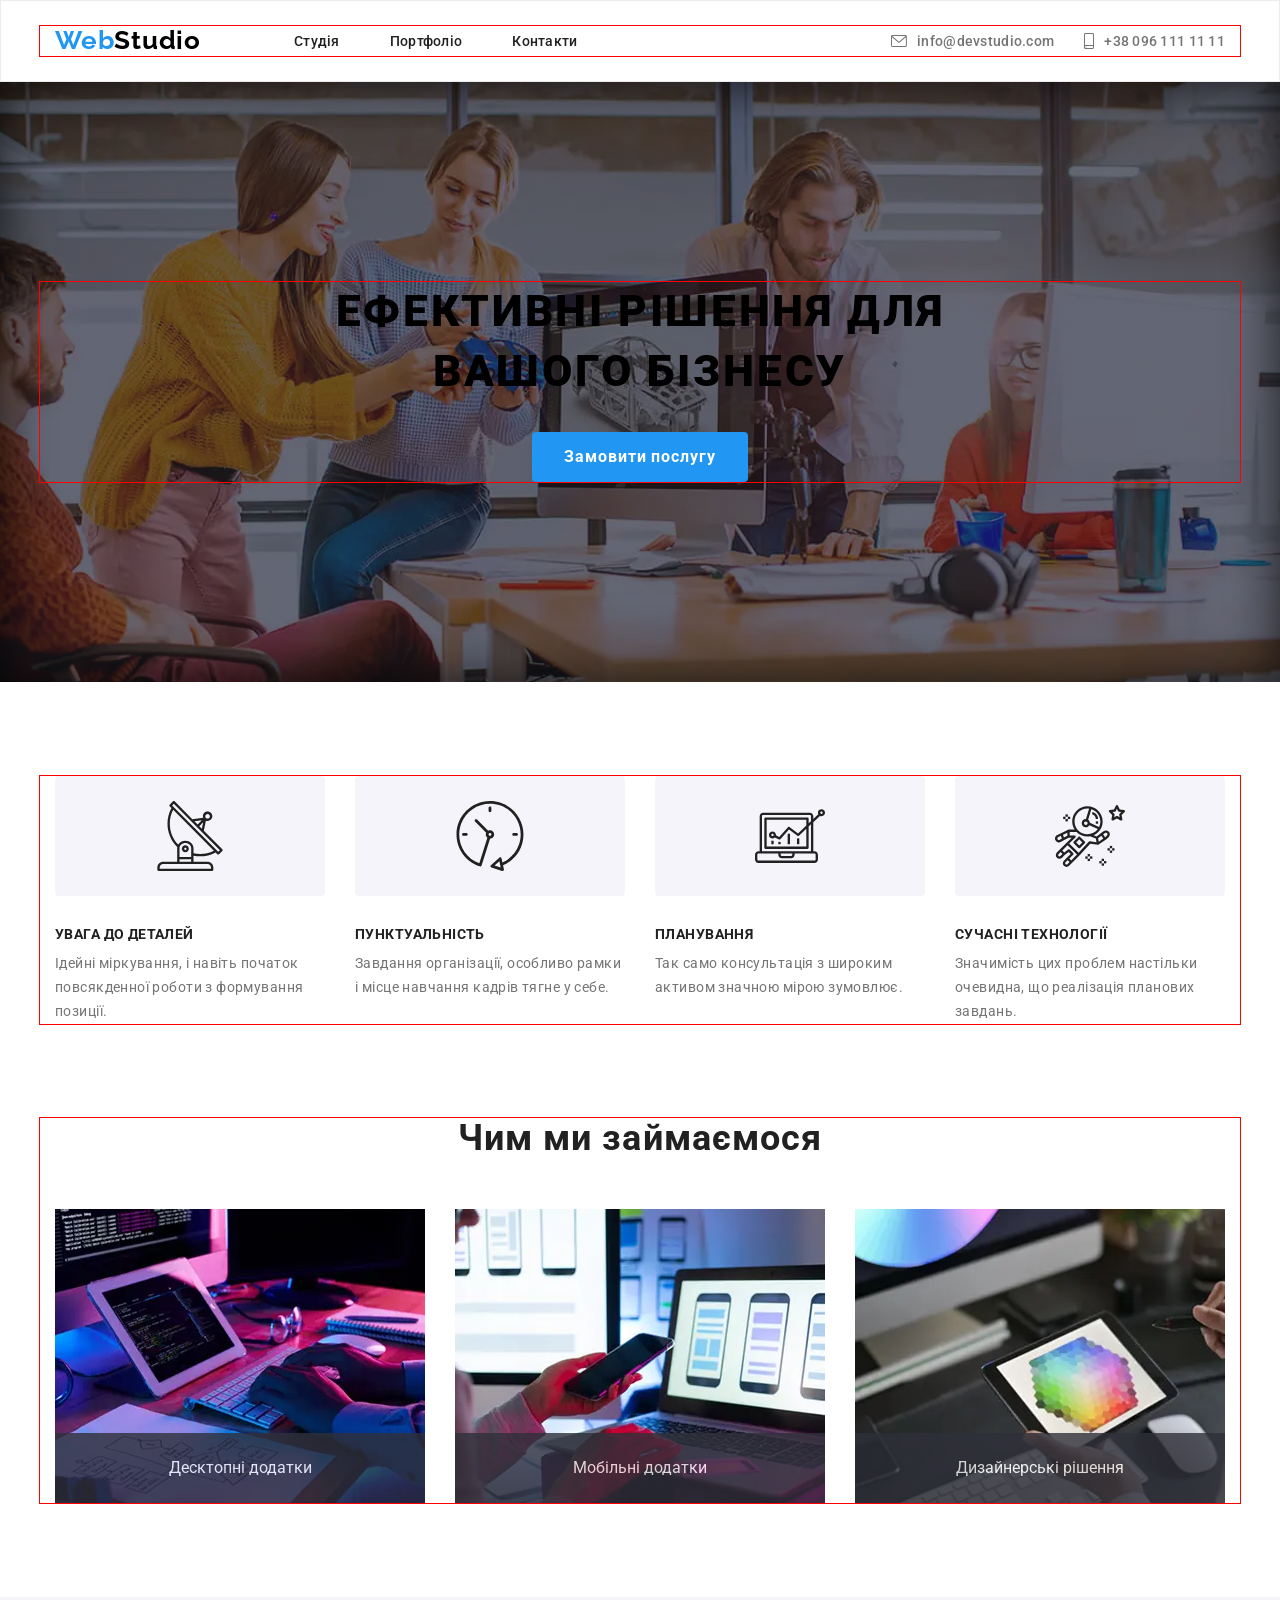
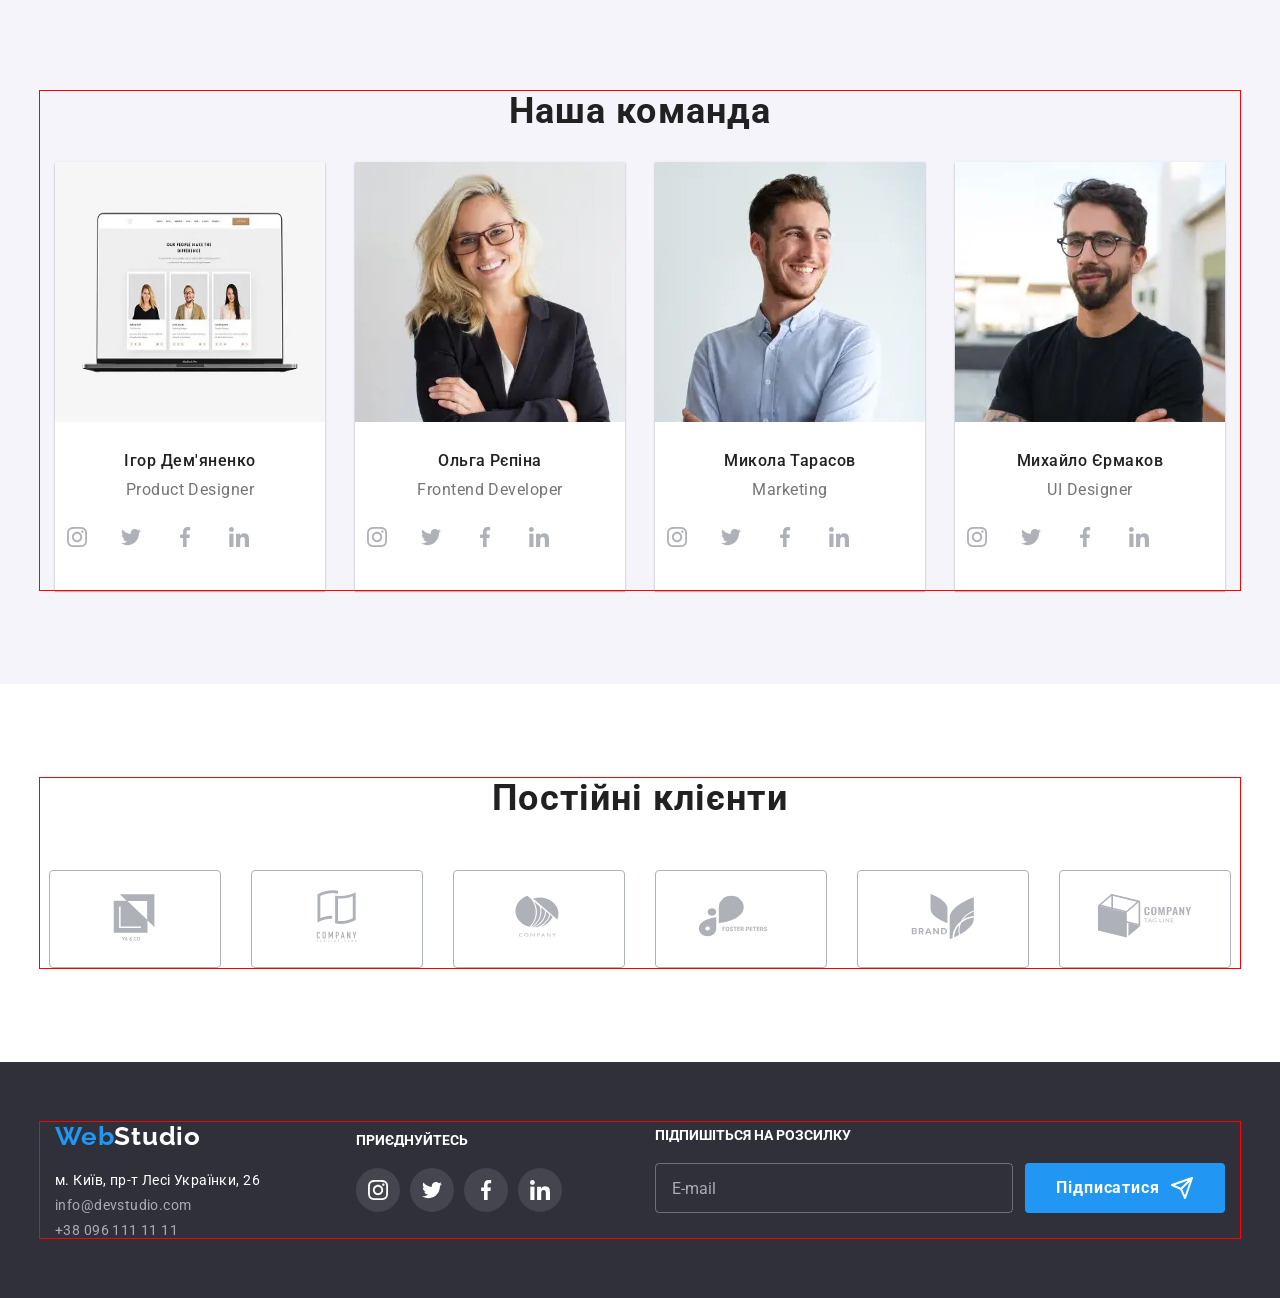
<file: index.html>
<!doctype html>
<html lang="en">

<head>
  <meta charset="UTF-8" />
  <meta name="viewport" content="width=device-width, initial-scale=1.0" />
  <title>Document</title>
  <link rel="stylesheet" href="https://cdnjs.cloudflare.com/ajax/libs/animate.css/4.1.1/animate.min.css" />
  <link rel="stylesheet" href="https://cdnjs.cloudflare.com/ajax/libs/modern-normalize/3.0.1/modern-normalize.min.css" integrity="sha512-q6WgHqiHlKyOqslT/lgBgodhd03Wp4BEqKeW6nNtlOY4quzyG3VoQKFrieaCeSnuVseNKRGpGeDU3qPmabCANg==" crossorigin="anonymous" referrerpolicy="no-referrer" />
  <link rel="preconnect" href="https://fonts.googleapis.com" />
  <link rel="preconnect" href="https://fonts.gstatic.com" crossorigin />
  <link
    href="https://fonts.googleapis.com/css2?family=Raleway:ital,wght@0,100..900;1,100..900&family=Roboto:ital,wght@0,100..900;1,100..900&display=swap"
    rel="stylesheet" />
  <link rel="stylesheet" href="./css/main.min.css">
</head>

<body>
  <header class="header">
    <div class="container">
      <!-- <p class="animate__animated animate__bounce">tesst xoxoox</p> -->
      <p class="header__webstudio">Web<span class="header__span">Studio</span></p>

       <button class="header__knopka" data-menu-open><svg class="header__icon">
          <use href="./img/symbol-defs.svg#icon-menu"></use>
        </svg>
      </button>
      <div class="menu is-hidden" data-menu>
        <button class="menu__knopka" data-menu-close type="button"><svg class="menu__close">
          <use href="./img/symbol-defs.svg#icon-cross"></use>
        </svg></button>
        <ul class="menu__list">
          <li class="menu__item"><a href="./index.html" class="menu__link active">Студія</a></li>
          <li class="menu__item"><a href="./portfolio.html" class="menu__link">Портфоліо</a></li>
          <li class="menu__item"><a href="#" class="menu__link">Контакти</a></li>
        </ul>
        <ul class="menu__items">
          <li class="menu__elm"><a href="tel:+380961111111" class="menu__contact">+38 096 111 11 11</a></li>
          <li class="menu__elm"><a href="mailto:info@devstudio.com" class="menu__contact">info@devstudio.com</a></li>
        </ul>
        <ul class="menu__socials">
          <li class="menu__sub"><a href="" class="menu__media">Instagram</a></li>
          <li class="menu__sub"><a href="" class="menu__media">Twitter</a></li>
          <li class="menu__sub"><a href="" class="menu__media">Facebook</a></li>
          <li class="menu__sub"><a href="" class="menu__media">Linkedin</a></li>
        </ul>
      </div>

      <nav class="header__nav">
        <ul class="header__list">
          <li class="header__item">
            <a class="header__link" href="./index.html">Студія</a>
          </li>
          <li class="header__item">
            <a class="header__link" href="./portfolio.html">Портфоліо</a>
          </li>
          <li class="header__item">
            <a class="header__link" href="">Контакти</a>
          </li>
        </ul>
        
      </nav>
      <ul class="header__contacts">
        <li class="header__item">
          <svg class="header__eicon">
            <use href="./img/symbol-defs.svg#icon-mail"></use>
          </svg>
          <a class="header__info" href="mailto:info@devstudio.com">
            info@devstudio.com
          </a>
        </li>
        <li class="header__item">
          <svg class="header__picon">
            <use href="./img/symbol-defs.svg#icon-smartphone"></use>
          </svg>

          <a class="header__info" href="tel:+380961111111">
            +38 096 111 11 11
          </a>
        </li>
      </ul>

     
    </div>
  </header>
  <main class="main">
    <section class="hero">
      <div class="container">
        <h1 class="hero__title">Ефективні рішення для вашого бізнесу</h1>
        <button class="hero__button" data-modal-open>Замовити послугу</button>
      </div>
    </section>

    <section class="features">
      <div class="container">
        <ul class="features__list">
          <li class="features__item">
            <div class="features__box">
              <svg class="features__img1">
                <use href="./img/symbol-defs.svg#icon-antenna"></use>
              </svg>
            </div>
            <h2 class="features__title">УВАГА ДО ДЕТАЛЕЙ</h2>
            <p class="features__description">
              Ідейні міркування, і навіть початок повсякденної роботи з
              формування позиції.
            </p>
          </li>
          <li class="features__item">
            <div class="features__box">
              <svg class="features__img2">
                <use href="./img/symbol-defs.svg#icon-clock"></use>
              </svg>
            </div>
            <h2 class="features__title">ПУНКТУАЛЬНІСТЬ</h2>
            <p class="features__description">
              Завдання організації, особливо рамки і місце навчання кадрів
              тягне у себе.
            </p>
          </li>
          <li class="features__item">
            <div class="features__box">
              <svg class="features__img3">
                <use href="./img/symbol-defs.svg#icon-diagram"></use>
              </svg>
            </div>
            <h2 class="features__title">ПЛАНУВАННЯ</h2>
            <p class="features__description">
              Так само консультація з широким активом значною мірою зумовлює.
            </p>
          </li>
          <li class="features__item">
            <div class="features__box">
              <svg class="features__img4">
                <use href="./img/symbol-defs.svg#icon-astronaut"></use>
              </svg>
            </div>
            <h2 class="features__title">СУЧАСНІ ТЕХНОЛОГІЇ</h2>
            <p class="features__description">
              Значимість цих проблем настільки очевидна, що реалізація
              планових завдань.
            </p>
          </li>
        </ul>
      </div>
    </section>

    <!--gallery-->

    <section class="gallery">
      <div class="container">
        <h1 class="gallery__title">Чим ми займаємося</h1>
        <ul class="gallery__list">
          <li class="gallery__item">
            <picture>
              <source srcset="./img/desktop/imgkeibord-desktop@1x.webp 1x, ./img/desktop/imgkeibord-desktop@2x.webp 2x" media="(min-width: 1200px)">
              <img class="gallery__image" src="img/keibord.jpg" alt="keyboard" width="370" height="294" />
            </picture>
            <p class="gallery__description">Десктопні додатки</p>
          </li>
          <li class="gallery__item">
            <picture>
              <source srcset="./img/desktop/imgnotebuk-desktop@1x.webp 1x, ./img/desktop/imgnotebuk-desktop@2x.webp 2x" media="(min-width: 1200px)">
              <img class="gallery__image" src="img/notebuk.jpg" alt="notebuk" width="370" height="294" />
            </picture>
            
            <p class="gallery__description">Мобільні додатки</p>
          </li>
          <li class="gallery__item">
            <picture>
              <source srcset="./img/desktop/imgipad-desktop@1x.webp 1x, ./img/desktop/imgipad-desktop@2x.webp 2x" media="(min-width: 1200px)">
              <img class="gallery__image" src="img/ipad.jpg" alt="ipad" width="370" height="294" />
            </picture>
            
            <p class="gallery__description">Дизайнерські рішення</p>
          </li>
        </ul>
      </div>
    </section>

    <!--testimonials-->

    <section class="team">
      <div class="container">
        <h1 class="team__title">Наша команда</h1>
        <ul class="team__list">
          <li class="team__item">
            <picture>
              <source srcset="./img/desktop/imgtechnoryak-desktop@1x.webp 1x, ./img/desktop/imgtechnoryak-desktop@2x.webp 2x" media="(min-width: 1200px)">
              <source srcset="./img/tablet/imgtechnoryak-tablet@1x.webp 1x, ./img/tablet/imgtechnoryak-tablet@2x.webp 2x" media="(min-width: 768px)">
              <source srcset  ="./img/mobile/imgtechnoryak-mobile@1x.webp 1x, ./img/mobile/imgtechnoryak-mobile@2x.webp 2x" media="(max-width: 767px)">
              <img src="./img/igor.jpg" alt="igor" class="team__foto" />
            </picture>
            <h3 class="team__name">Ігор Дем'яненко</h3>
            <p class="team__role">Product Designer</p>
            <div class="team__box">
              <a href="" class="team__link"><svg class="team__socials">
                  <use href="./img/symbol-defs.svg#icon-instagram"></use>
                </svg></a>
              <a href="" class="team__link"><svg class="team__socials">
                  <use href="./img/symbol-defs.svg#icon-twitter"></use>
                </svg></a>
              <a href="" class="team__link"><svg class="team__socials">
                  <use href="./img/symbol-defs.svg#icon-facebook-1"></use>
                </svg></a>
              <a href="" class="team__link"><svg class="team__socials">
                  <use href="./img/symbol-defs.svg#icon-linkedin"></use>
                </svg></a>
            </div>
          </li>
          <li class="team__item">
            <picture>
              <source srcset="./img/desktop/olga-desktop@1x.webp 1x, ./img/desktop/olga-desktop@2x.webp 2x" media="(min-width: 1200px)">
              <source srcset="./img/tablet/olga-tablet@1x.webp 1x, ./img/tablet/olga-tablet@2x.webp 2x" media="(min-width: 768px)">
              <source srcset="./img/mobile/olga-mobile@1x.webp 1x, ./img/mobile/olga-mobile@2x.webp 2x" media="(max-width: 767px)">
              <img class="team__foto" src="./img/olga (2).jpg" alt="olga" />
            </picture>
            <h3 class="team__name">Ольга Рєпіна</h3>
            <p class="team__role">Frontend Developer</p>
            <div class="team__box">
              <a href="" class="team__link"><svg class="team__socials">
                  <use href="./img/symbol-defs.svg#icon-instagram"></use>
                </svg></a>
              <a href="" class="team__link"><svg class="team__socials">
                  <use href="./img/symbol-defs.svg#icon-twitter"></use>
                </svg></a>
              <a href="" class="team__link"><svg class="team__socials">
                  <use href="./img/symbol-defs.svg#icon-facebook-1"></use>
                </svg></a>
              <a href="" class="team__link"><svg class="team__socials">
                  <use href="./img/symbol-defs.svg#icon-linkedin"></use>
                </svg></a>
            </div>
          </li>
          <li class="team__item">
            <picture>
              <source srcset="./img/desktop/mikola-desktop@1x.webp 1x, ./img/desktop/mikola-desktop@2x.webp 2x" media="(min-width: 1200px)">
              <source srcset="./img/tablet/mikola-tablet@1x.webp 1x, ./img/tablet/mikola-tablet@2x.webp 2x" media="(min-width: 768px)">
              <source srcset="./img/mobile/mikola-mobile@1x.webp 1x, ./img/mobile/mikola-mobile@2x.webp 2x" media="(max-width: 767px)">
              <img class="team__foto" src="./img/mikola (2).jpg" alt="mikola" />
            </picture>
            
            <h3 class="team__name">Микола Тарасов</h3>
            <p class="team__role">Marketing</p>
            <div class="team__box">
              <a href="" class="team__link"><svg class="team__socials">
                  <use href="./img/symbol-defs.svg#icon-instagram"></use>
                </svg></a>
              <a href="" class="team__link"><svg class="team__socials">
                  <use href="./img/symbol-defs.svg#icon-twitter"></use>
                </svg></a>
              <a href="" class="team__link"><svg class="team__socials">
                  <use href="./img/symbol-defs.svg#icon-facebook-1"></use>
                </svg></a>
              <a href="" class="team__link"><svg class="team__socials">
                  <use href="./img/symbol-defs.svg#icon-linkedin"></use>
                </svg></a>
            </div>
          </li>
          <li class="team__item">
            <picture>
              <source srcset="./img/desktop/mihail-desctop@1x.webp 1x, ./img/desktop/mihail-desctop@2x.webp 2x" media="(min-width: 1200px)">
              <source srcset="./img/tablet/mihail-tablet@1x.webp 1x, ./img/tablet/mihail-tablet@2x.webp 2x" media="(min-width: 768px)">
              <source srcset="./img/mobile/mihail-mobile@1x.webp 1x, ./img/mobile/mihail-mobile@2x.webp 2x" media="(max-width: 767px)">
              <img src="./img/mihail (2).jpg" alt="mihail" class="team__foto" />
            </picture>
            
            <h3 class="team__name">Михайло Єрмаков</h3>
            <p class="team__role">UI Designer</p>
            <div class="team__box">
              <a href="" class="team__link"><svg class="team__socials">
                  <use href="./img/symbol-defs.svg#icon-instagram"></use>
                </svg></a>
              <a href="" class="team__link"><svg class="team__socials">
                  <use href="./img/symbol-defs.svg#icon-twitter"></use>
                </svg></a>
              <a href="" class="team__link"><svg class="team__socials">
                  <use href="./img/symbol-defs.svg#icon-facebook-1"></use>
                </svg></a>
              <a href="" class="team__link"><svg class="team__socials">
                  <use href="./img/symbol-defs.svg#icon-linkedin"></use>
                </svg></a>
            </div>
          </li>
        </ul>
      </div>
    </section>

    <section class="clients">
      <div class="container">
        <h2 class="clients__title">Постійні клієнти</h2>
        <ul class="clients__list">
          <li class="clients__item">
            <a href="">
              <svg class="clients__icon">
                <use href="./img/symbol-defs.svg#icon-client1"></use>
              </svg>
            </a>
          </li>
          <li class="clients__item">
            <a href="">
              <svg class="clients__icon">
                <use href="./img/symbol-defs.svg#icon-client2"></use>
              </svg></a>
          </li>
          <li class="clients__item">
            <a href="">
              <svg class="clients__icon">
                <use href="./img/symbol-defs.svg#icon-client3"></use>
              </svg>
            </a>
          </li>
          <li class="clients__item">
            <a href="">
              <svg class="clients__icon">
                <use href="./img/symbol-defs.svg#icon-client4"></use>
              </svg>
            </a>
          </li>
          <li class="clients__item">
            <a href="">
              <svg class="clients__icon">
                <use href="./img/symbol-defs.svg#icon-client5"></use>
              </svg>
            </a>
          </li>
          <li class="clients__item">
            <a href=""><svg class="clients__icon">
                <use href="./img/symbol-defs.svg#icon-client6"></use>
              </svg></a>
          </li>
        </ul>
      </div>
    </section>

    <!--register-->


  </main>


  <footer class="contacts">
      <div class="container">
        <div class="double-box">
        <div class="contacts__box">
          <p class="contacts__title">Web<span class="contacts__span">Studio</span></p>
          <ul class="contacts__list">
            <li class="contacts__item">
              <p class="contacts__address">м. Київ, пр-т Лесі Українки, 26</p>
            </li>
            <li class="contacts__item">
              <p class="contacts__info">info@devstudio.com</p>
            </li>
            <li class="contacts__item">
              <p class="contacts__info">+38 096 111 11 11</p>
            </li>
          </ul>
        </div>
        <div class="socials">
        <p class="socials__title">приєднуйтесь</p>
        <ul class="socials__list">
          <li class="socials__item"><a href="" class="socials__link"><svg class="socials__contacts">
            <use href="./img/symbol-defs.svg#icon-instagram"></use></svg></a></li>
          <li class="socials__item"><a href="" class="socials__link"><svg class="socials__contacts">
            <use href="./img/symbol-defs.svg#icon-twitter"></use></svg></a></li>
          <li class="socials__item"><a href="" class="socials__link"><svg class="socials__contacts">
            <use href="./img/symbol-defs.svg#icon-facebook-1"></use></svg></a></li>
          <li class="socials__item"><a href="" class="socials__link"><svg class="socials__contacts">
            <use href="./img/symbol-defs.svg#icon-linkedin"></use></svg></a></li>
        </ul>
      </div>
        </div>
        <div class="subscribe">
        <p class="subscribe__title">Підпишіться на розсилку</p>
        <form class="subscribe__form" action="#" novalidate>
      <input class="subscribe__input" type="email" placeholder="E-mail"/>
    <button class="subscribe__button" type="submit">
      Підписатися
    </button>
  </form>
</div>
    </div>
  </footer>


  <div class="backdrop is-hidden" data-modal>
      <div class="model">
        <button class="model__button" type="button" data-modal-close><svg class="model__icon">
          <use href="./img/symbol-defs.svg#icon-cross"></use>
      </svg></button>
      <h2 class="model__title">Залиште свої дані, ми вам передзвонимо</h2>
      <form class="model__form">
          <label class="model__label">ім'я
            <input class="model__input" type="text" required minlength="2" maxlength="15"/>
            <svg class="model__pic">
              <use href="./img/symbol-defs.svg#icon-user"></use>
            </svg>
          </label>
          
          <label class="model__label">телефон
            <input class="model__input" type="tel" pattern="^\+38\s0\d{2}\s\d{3}\s\d{2}\s\d{2}$" placeholder="+38 123 456 78 90"/>
            <svg class="model__pic">
              <use href="./img/symbol-defs.svg#icon-phone"></use>
            </svg>
          </label>

          <label class="model__label">пошта
            <input class="model__input" type="email" required minlength="10"/>
            <svg class="model__pic">
              <use href="./img/symbol-defs.svg#icon-box-add"></use>
            </svg>
          </label>
          <label class="model__label"> коментар
            <textarea placeholder="Введіть текст" class="model__comment">
            </textarea>
          </label>
          <div class="model__box">
            <input class="model__check" type="checkbox" required>
            <p class="model__text">Погоджуюся з розсилкою та приймаю</p>
            <a class="model__link" href="">Умови договору</a>
          </div>
          <button class="model__submit" type="submit">Відправити</button>
      </form>
      </div>
    </div>
    <script type="module" src="./modal.js"></script>
    <script src="./menu.js"></script>
</body>

</html>
</file>
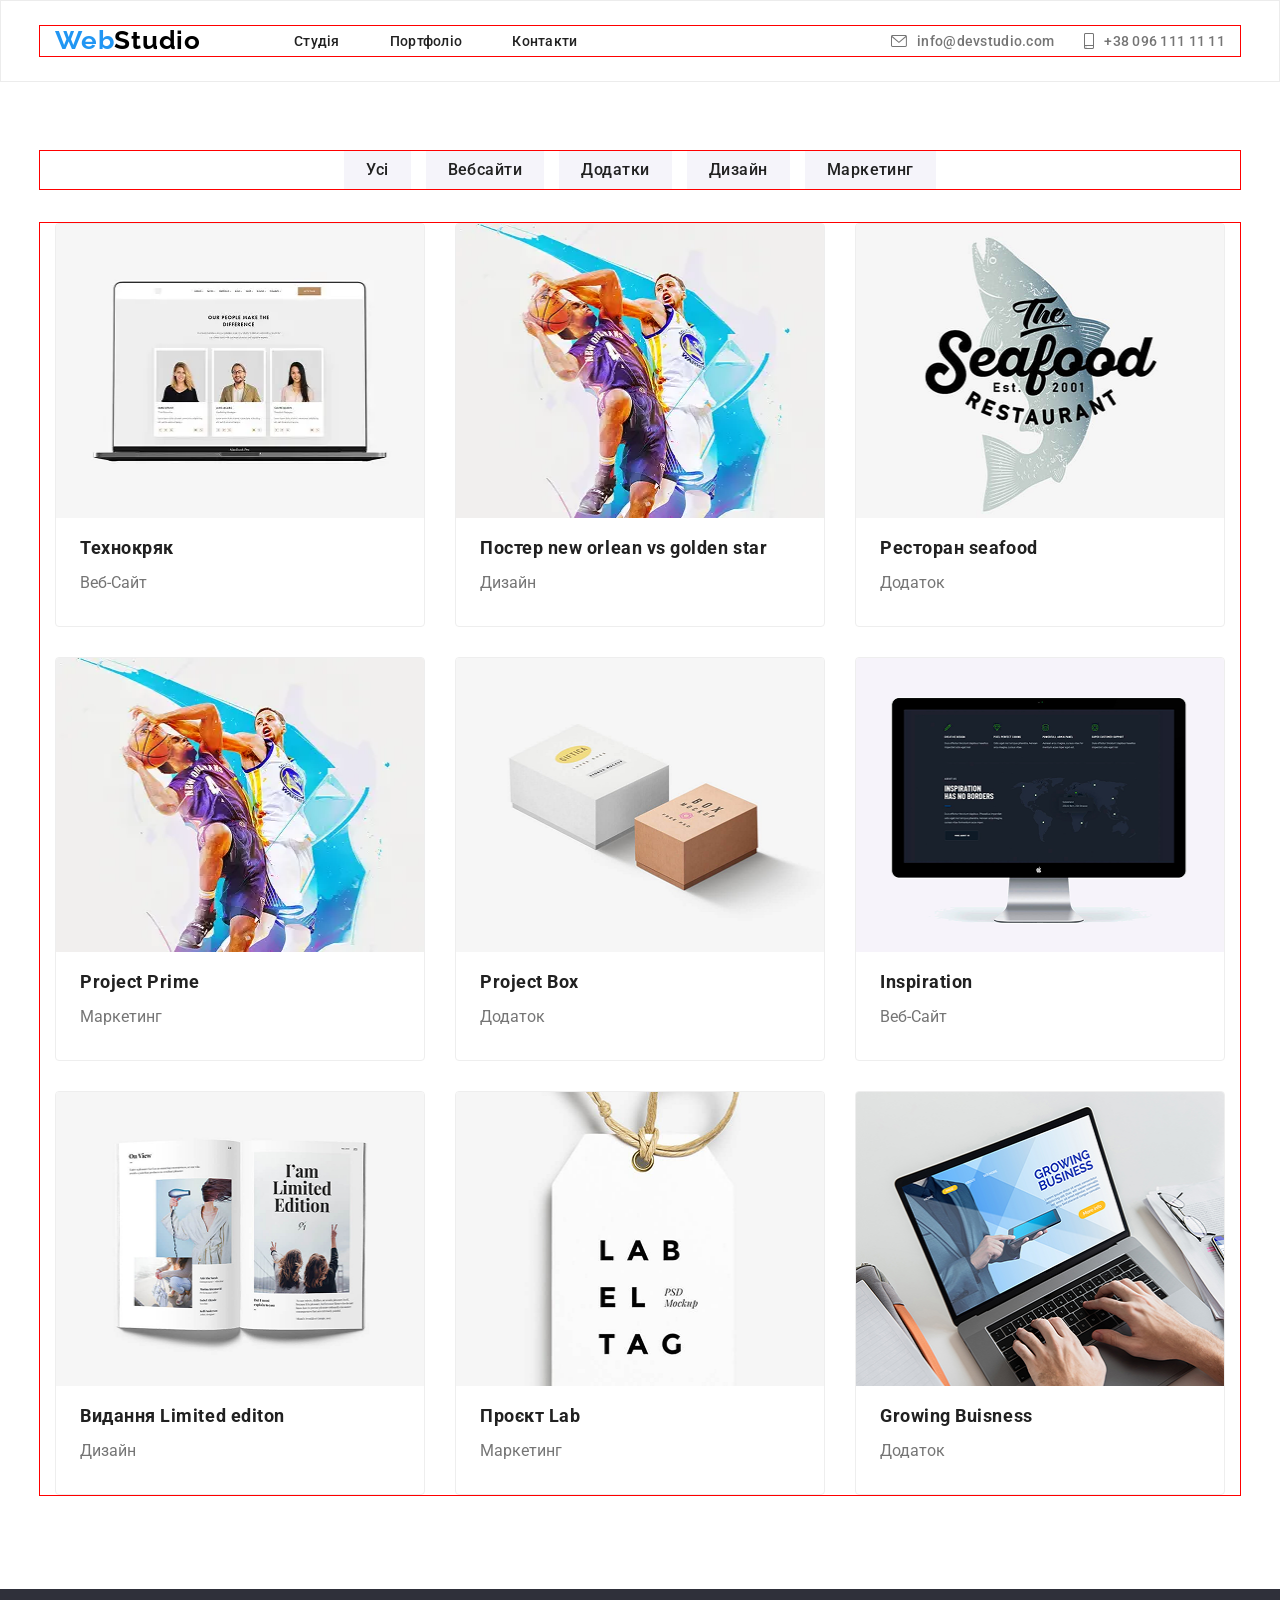
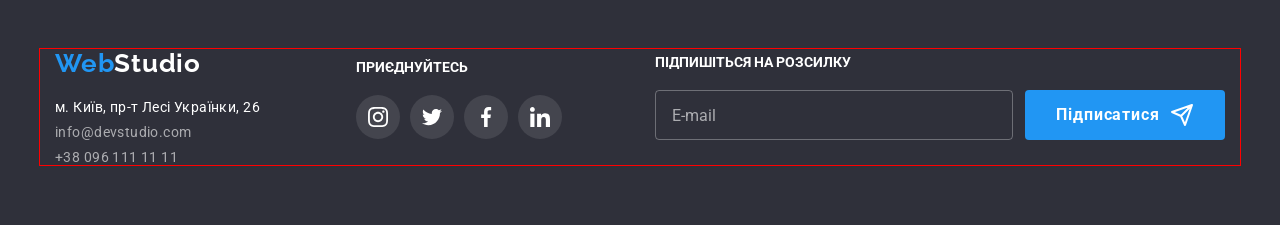
<file: portfolio.html>
<!DOCTYPE html>
<html lang="en">
  <head>
    <meta charset="UTF-8" />
    <meta name="viewport" content="width=device-width, initial-scale=1.0" />
    <title>portfolio</title>
    <link rel="stylesheet" href="https://cdnjs.cloudflare.com/ajax/libs/modern-normalize/3.0.1/modern-normalize.min.css" integrity="sha512-q6WgHqiHlKyOqslT/lgBgodhd03Wp4BEqKeW6nNtlOY4quzyG3VoQKFrieaCeSnuVseNKRGpGeDU3qPmabCANg==" crossorigin="anonymous" referrerpolicy="no-referrer" />
    <link
      href="https://fonts.googleapis.com/css2?family=Raleway:ital,wght@0,100..900;1,100..900&family=Roboto:ital,wght@0,100..900;1,100..900&display=swap"
      rel="stylesheet"
    />
    
    <link rel="stylesheet" href="./css/main.min.css">
  </head>
  <body>
    
    <main class="main">

      <header class="header">
    <div class="container"> 
      <!-- <p class="animate__animated animate__bounce">tesst xoxoox</p> -->
      <p class="header__webstudio">Web<span class="header__span">Studio</span></p>

      <button class="header__knopka" data-menu-open><svg class="header__icon">
          <use href="./img/symbol-defs.svg#icon-menu"></use>
        </svg>
      </button>
      <div class="menu is-hidden" data-menu>
        <button class="menu__knopka" data-menu-close type="button"><svg class="menu__close">
          <use href="./img/symbol-defs.svg#icon-cross"></use>
        </svg></button>
        <ul class="menu__list">
          <li class="menu__item"><a href="./index.html" class="menu__link">Студія</a></li>
          <li class="menu__item"><a href="./portfolio.html" class="menu__link active">Портфоліо</a></li>
          <li class="menu__item"><a href="#" class="menu__link">Контакти</a></li>
        </ul>
        <ul class="menu__items">
          <li class="menu__elm"><a href="tel:+380961111111" class="menu__contact">+38 096 111 11 11</a></li>
          <li class="menu__elm"><a href="mailto:info@devstudio.com" class="menu__contact">info@devstudio.com</a></li>
        </ul>
        <ul class="menu__socials">
          <li class="menu__sub"><a href="" class="menu__media">Instagram</a></li>
          <li class="menu__sub"><a href="" class="menu__media">Twitter</a></li>
          <li class="menu__sub"><a href="" class="menu__media">Facebook</a></li>
          <li class="menu__sub"><a href="" class="menu__media">Linkedin</a></li>
        </ul>
      </div>

      <nav class="header__nav">
        <ul class="header__list">
          <li class="header__item">
            <a class="header__link" href="./index.html">Студія</a>
          </li>
          <li class="header__item">
            <a class="header__link" href="./portfolio.html">Портфоліо</a>
          </li>
          <li class="header__item">
            <a class="header__link" href="">Контакти</a>
          </li>
        </ul>
      </nav>
      <ul class="header__contacts">
        <li class="header__item">
          <svg class="header__eicon">
            <use href="./img/symbol-defs.svg#icon-mail"></use>
          </svg>
          <a class="header__info" href="mailto:info@devstudio.com">
            info@devstudio.com
          </a>
        </li>
        <li class="header__item">
          <svg class="header__picon">
            <use href="./img/symbol-defs.svg#icon-smartphone"></use>
          </svg>

          <a class="header__info" href="tel:+380961111111">
            +38 096 111 11 11
          </a>
        </li>
      </ul>

    </div>
  </header>

      <section class="phero">
        <div class="container">
          <ul class="phero__list">
            <li class="phero__item"><a href="" class="phero__link">усі</a></li>
            <li class="phero__item"><a href="" class="phero__link">вебсайти</a></li>
            <li class="phero__item"><a href="" class="phero__link">додатки</a></li>
            <li class="phero__item"><a href="" class="phero__link">дизайн</a></li>
            <li class="phero__item"><a href="" class="phero__link">маркетинг</a></li>
          </ul>
        </div>
      </section>

      <section class="testimonials">
        <div class="container">
        <ul class="testimonials__list">
          <li class="testimonials__item">
            <div class="testimonials__box">
              <picture>
              <source srcset="./img/desktop/imgtechnoryak-desktop@1x.webp 1x, ./img/desktop/imgtechnoryak-desktop@2x.webp 2x" media="(min-width: 1200px)">
              <source srcset="./img/tablet/imgtechnoryak-tablet@1x.webp 1x, ./img/tablet/imgtechnoryak-tablet@2x.webp 2x" media="(min-width: 768px)">
              <source srcset="./img/mobile/imgtechnoryak-mobile@1x.webp 1x, ./img/mobile/imgtechnoryak-mobile@2x.webp 2x" media="(max-width: 767px)">
              <img class="testimonials__foto" src="./img/technoryak.png" alt="technoryak"/>
            </picture>
            
            <p class="testimonials__text">Ресурс пропонує комплексні пропозиції з різним рівнем функціоналу та сервісів. Все це дозволить відвідувачу отримати вичерпні відомості про компанію чи приватну особу.</p>
            </div>
            <div class="testimonials__info">
            <h2 class="testimonials__name">Технокряк</h2>
            <p class="testimonials__role">веб-сайт</p>
            </div>
          </li>
          <li class="testimonials__item">
            <div class="testimonials__box">
              <picture>
              <source srcset="./img/desktop/imgposter-desktop@1x.webp 1x, ./img/desktop/imgposter-desktop@2x.webp 2x" media="(min-width: 1200px)">
              <source srcset="./img/tablet/imgposter-tablet@1x.webp 1x, ./img/tablet/imgposter-tablet@2x.webp 2x" media="(min-width: 768px)">
              <source srcset="./img/mobile/imgposter-mobile@1x.webp 1x, ./img/mobile/imgposter-mobile@2x.webp 2x" media="(max-width: 767px)">
              <img class="testimonials__foto" src="./img/poster.png" alt="poster" />
            </picture>
              
              <p class="testimonials__text">Ресурс пропонує комплексні пропозиції з різним рівнем функціоналу та сервісів. Все це дозволить відвідувачу отримати вичерпні відомості про компанію чи приватну особу.</p>
            </div>
            <div class="testimonials__info">
            <h2 class="testimonials__name">Постер new orlean vs golden star</h2>
            <p class="testimonials__role">дизайн</p>
            </div>
          </li>
          <li class="testimonials__item">
            <div class="testimonials__box">
              <picture>
              <source srcset="" media="(min-width: 1200px)">
              <source srcset="" media="(min-width: 768px)">
              <source srcset="" media="(max-width: 767px)">
              <img class="testimonials__foto" src="./img/restoran.png" alt="restoran"/>
            </picture>
              
              <p class="testimonials__text">Ресурс пропонує комплексні пропозиції з різним рівнем функціоналу та сервісів. Все це дозволить відвідувачу отримати вичерпні відомості про компанію чи приватну особу.</p>
            </div>
            <div class="testimonials__info">
            <h2 class="testimonials__name">Ресторан seafood</h2>
            <p class="testimonials__role">додаток</p>
            </div>
          </li>
          <li class="testimonials__item">
            <div class="testimonials__box">
              <picture>
              <source srcset="./img/desktop/imgposter-desktop@1x.webp 1x, ./img/desktop/imgposter-desktop@2x.webp 2x" media="(min-width: 1200px)">
              <source srcset="./img/tablet/imgposter-tablet@1x.webp 1x, ./img/tablet/imgposter-tablet@2x.webp 2x" media="(min-width: 768px)">
              <source src="./img/mobile/imgposter-mobile@1x.webp 1x, ./img/mobile/imgposter-mobile@2x.webp 2x" media="(max-width: 767px)">
              <img class="testimonials__foto" src="./img/project prime.png" alt="project prime"/>
            </picture>
              
              <p class="testimonials__text">Ресурс пропонує комплексні пропозиції з різним рівнем функціоналу та сервісів. Все это позволит посетителю получить исчерпывающие сведения о компании или частном лице.</p>
              </div>
            <div class="testimonials__info">
            <h2 class="testimonials__name">Project Prime</h2>
            <p class="testimonials__role">маркетинг</p>
            </div>
          </li>
          <li class="testimonials__item">
            <div class="testimonials__box">
              <picture>
              <source srcset="" media="(min-width: 1200px)">
              <source srcset="" media="(min-width: 768px)">
              <source srcset="" media="(max-width: 767px)">
              <img class="testimonials__foto" src="./img/project box.png" alt="project box"/>
            </picture>
              
              <p class="testimonials__text">Ресурс пропонує комплексні пропозиції з різним рівнем функціоналу та сервісів. Все это позволит посетителю получить исчерпывающие сведения о компании или частном лице.</p>
            </div>
            <div class="testimonials__info">
            <h2 class="testimonials__name">Project Box</h2>
            <p class="testimonials__role">додаток</p>
            </div>
          </li>
          <li class="testimonials__item">
            <div class="testimonials__box">
              <picture>
              <source srcset="" media="(min-width: 1200px)">
              <source srcset="" media="(min-width: 768px)">
              <source srcset="" media="(max-width: 767px)">
              <img class="testimonials__foto" src="./img/inspiration.png" alt="inspiration"/>
            </picture>
              
              <p class="testimonials__text">Ресурс пропонує комплексні пропозиції з різним рівнем функціоналу та сервісів. Все это позволит посетителю получить исчерпывающие сведения о компании или частном лице.</p>
            </div>
            <div class="testimonials__info">
            <h2 class="testimonials__name">Inspiration</h2>
            <p class="testimonials__role">веб-сайт</p>
            </div>
          </li>
          <li class="testimonials__item">
            <div class="testimonials__box">
              <picture>
              <source srcset="" media="(min-width: 1200px)">
              <source srcset="" media="(min-width: 768px)">
              <source srcset="" media="(max-width: 767px)">
              <img class="testimonials__foto" src="./img/vidanya limited.png" alt="vidannya limited"/>
            </picture>
              
              <p class="testimonials__text">Ресурс пропонує комплексні пропозиції з різним рівнем функціоналу та сервісів. Все это позволит посетителю получить исчерпывающие сведения о компании или частном лице.</p>
            </div>
            <div class="testimonials__info">
            <h2 class="testimonials__name">Видання Limited editon</h2>
            <p class="testimonials__role">дизайн</p>
            </div>
          </li>
          <li class="testimonials__item">
            <div class="testimonials__box">
              <picture>
              <source srcset="" media="(min-width: 1200px)">
              <source srcset="" media="(min-width: 768px)">
              <source srcset="" media="(max-width: 767px)">
              <img class="testimonials__foto" src="./img/project lab.png" alt="project lab"/>
            </picture>
              
              <p class="testimonials__text">Ресурс пропонує комплексні пропозиції з різним рівнем функціоналу та сервісів. Все це дозволить відвідувачу отримати вичерпні відомості про компанію чи приватну особу.</p>
            </div>
            <div class="testimonials__info">
            <h2 class="testimonials__name">Проєкт Lab</h2>
            <p class="testimonials__role">маркетинг</p>
            </div>
          </li>
          <li class="testimonials__item">
            <div class="testimonials__box">
              <picture>
              <source srcset="" media="(min-width: 1200px)">
              <source srcset="" media="(min-width: 768px)">
              <source srcset="" media="(max-width: 767px)">
              <img class="testimonials__foto" src="./img/growing business.png" alt="growing buisness"/>
            </picture>
              
              <p class="testimonials__text">Ресурс пропонує комплексні пропозиції з різним рівнем функціоналу та сервісів. Все это позволит посетителю получить исчерпывающие сведения о компании или частном лице.</p>
            </div>
            <div class="testimonials__info">
            <h2 class="testimonials__name">Growing Buisness</h2>
            <p class="testimonials__role">додаток</p>
            </div>
          </li>
        </ul>
        </div>
      </section>
      <!--register-->
    </main>
    
    <footer class="contacts">
      <div class="container">
        <div class="double-box">
        <div class="contacts__box">
          <p class="contacts__title">Web<span class="contacts__span">Studio</span></p>
          <ul class="contacts__list">
            <li class="contacts__item">
              <p class="contacts__address">м. Київ, пр-т Лесі Українки, 26</p>
            </li>
            <li class="contacts__item">
              <p class="contacts__info">info@devstudio.com</p>
            </li>
            <li class="contacts__item">
              <p class="contacts__info">+38 096 111 11 11</p>
            </li>
          </ul>
        </div>
        <div class="socials">
        <p class="socials__title">приєднуйтесь</p>
        <ul class="socials__list">
          <li class="socials__item"><a href="" class="socials__link"><svg class="socials__contacts">
            <use href="./img/symbol-defs.svg#icon-instagram"></use></svg></a></li>
          <li class="socials__item"><a href="" class="socials__link"><svg class="socials__contacts">
            <use href="./img/symbol-defs.svg#icon-twitter"></use></svg></a></li>
          <li class="socials__item"><a href="" class="socials__link"><svg class="socials__contacts">
            <use href="./img/symbol-defs.svg#icon-facebook-1"></use></svg></a></li>
          <li class="socials__item"><a href="" class="socials__link"><svg class="socials__contacts">
            <use href="./img/symbol-defs.svg#icon-linkedin"></use></svg></a></li>
        </ul>
      </div>
        </div>
        <div class="subscribe">
        <p class="subscribe__title">Підпишіться на розсилку</p>
        <form class="subscribe__form" action="#" novalidate>
      <input class="subscribe__input" type="email" placeholder="E-mail"/>
    <button class="subscribe__button" type="submit">
      Підписатися
    </button>
  </form>
</div>
    </div>
  </footer>
    <script src="./menu.js"></script>
  </body>
</html>
</file>
<file: css/main.min.css>
.header{padding:10px 0}*{margin:0;padding:0;box-sizing:border-box}body{font-family:"Roboto",sans-serif}ul{list-style:none;padding:0}a{text-decoration:none}img{display:block;width:100%;height:auto;max-width:100%}h1,h2,h3,p{margin:0}.container{display:flex;max-width:1200px;margin:0 auto;padding:0 15px;outline:1px solid red}@media screen and (min-width: 480px){.container{width:480px}}@media screen and (min-width: 768px){.container{width:768px}}@media screen and (min-width: 1200px){.container{width:1200px}}.header{background:#fff;border:solid 1px #ececec}@media screen and (min-width: 768px){.header{padding:21px 0}}@media screen and (min-width: 1200px){.header{padding:25px 0}}.header .container{display:flex;align-items:center;height:100%}.header__webstudio{font-family:"Raleway",sans-serif;font-weight:700;font-size:24px;letter-spacing:.03em;color:#2196f3;margin-right:auto}@media screen and (min-width: 768px){.header__webstudio{margin-right:87px}}@media screen and (min-width: 1200px){.header__webstudio{font-size:26px;letter-spacing:.78px;margin-right:93px}}.header__span{color:#000}.header__nav{display:flex;align-items:center;display:none}@media screen and (min-width: 768px){.header__nav{display:block}}.header__list{display:flex;gap:50px}.header__item{display:flex;align-items:center;gap:10px}.header__link{font-family:"Roboto",sans-serif;font-weight:500;font-size:14px;letter-spacing:.02em;color:#212121;transition:color 250ms;position:relative}.header__link::after{content:"";position:absolute;left:0;bottom:-31px;width:100%;height:4px;border-radius:2px;background-color:#2196f3;opacity:0;transition-duration:250ms;transition-timing-function:cubic-bezier(0.4, 0, 0.2, 1);transition-property:opacity}.header__link:hover{color:#2196f3}.header__link:hover::after{opacity:1}.header__contacts{gap:10px;margin-left:auto;display:none}@media screen and (min-width: 768px){.header__contacts{display:flex;flex-direction:column}}@media screen and (min-width: 1200px){.header__contacts{display:flex;gap:30px;flex-direction:row}}.header__info{font-family:"Roboto",sans-serif;font-weight:500;font-size:14px;letter-spacing:.02em;color:#757575;transition-property:color;transition-duration:500ms}.header__info:hover{color:#2196f3}.header__eicon{display:flex;flex-direction:column;fill:#757575;width:16px;height:12px;transition-property:fill;transition-duration:250ms}.header__eicon:hover{fill:#2196f3}.header__picon{display:flex;flex-direction:column;fill:#757575;width:10px;height:16px;transition-property:fill;transition-duration:250ms}.header__picon:hover{fill:#2196f3}.header__knopka{border:none;display:block;background-color:#fff}@media screen and (min-width: 768px){.header__knopka{display:none}}.header__icon{width:40px;height:40px}.menu{position:fixed;top:0;left:0;width:100%;height:100%;background-color:#fff;z-index:1;padding:48px 0 48px 40px;opacity:1}.menu__knopka{width:40px;height:40px;border-radius:50%;background-color:green;display:flex;justify-content:center;align-items:center;border:none;background-color:rgba(0,0,0,0);position:absolute;top:10px;right:15px}.menu__knopka:hover .menu__close{fill:#2196f3}.menu__close{width:30px;height:30px;transition-property:fill;transition-duration:350ms}.menu__list{display:flex;flex-direction:column;gap:35px}.menu__link{font-family:"Roboto",sans-serif;font-weight:500;font-size:40px;letter-spacing:.02em;color:#212121}.menu__items{display:flex;flex-direction:column;gap:32px;margin-top:150px;margin-bottom:64px}.menu__contact{font-family:"Roboto",sans-serif;font-weight:500;font-size:34px;letter-spacing:.02em;color:#2196f3}.menu__elm:last-child .menu__contact{font-family:"Roboto",sans-serif;font-weight:500;font-size:24px;letter-spacing:.02em;color:#757575}.menu__socials{display:flex;align-items:center;gap:10px}.menu__media{font-family:"Roboto",sans-serif;font-weight:500;font-size:18px;line-height:122%;letter-spacing:.02em;color:#2196f3}.menu__sub{display:flex;align-items:center}.menu__sub:not(:last-child)::after{content:"";display:block;width:1px;height:22px;margin-left:10px;background-color:rgba(33,33,33,.2)}.active{color:#2196f3}.is-hidden{opacity:0;pointer-events:none}.hero{background-image:linear-gradient(rgba(47, 48, 58, 0.4), rgba(47, 48, 58, 0.4)),url("../img/mobile/hero-mobile@1x.webp");padding-top:118px;padding-bottom:118px;margin:0% auto;display:flex;justify-content:center;align-items:center;box-shadow:0px 0px 50px 0px rgba(0,0,0,.75) inset;-webkit-box-shadow:0px 0px 50px 0px rgba(0,0,0,.75) inset;-moz-box-shadow:0px 0px 50px 0px rgba(0,0,0,.75) inset;background-repeat:no-repeat;background-size:cover;background-position:center}@media(min-device-pixel-ratio: 2),(min-resolution: 192dpi),(min-resolution: 2dppx){.hero{background-image:linear-gradient(rgba(47, 48, 58, 0.4), rgba(47, 48, 58, 0.4)),url(../img/mobile/hero-mobile@2x.webp)}}@media screen and (min-width: 768px){.hero{background-image:linear-gradient(rgba(47, 48, 58, 0.4), rgba(47, 48, 58, 0.4)),url(../img/tablet/hero-tablet@1x.webp)}}@media screen and (min-width: 768px)and (min-device-pixel-ratio: 2),screen and (min-width: 768px)and (min-resolution: 192dpi),screen and (min-width: 768px)and (min-resolution: 2dppx){.hero{background-image:linear-gradient(rgba(47, 48, 58, 0.4), rgba(47, 48, 58, 0.4)),url(../img/tablet/hero-tablet@2x.webp)}}@media screen and (min-width: 1200px){.hero{padding-bottom:200px;padding-top:200px;background-image:linear-gradient(rgba(47, 48, 58, 0.4), rgba(47, 48, 58, 0.4)),url(../img/desktop/hero-desktop@1x.webp)}}@media screen and (min-width: 1200px)and (min-device-pixel-ratio: 2),screen and (min-width: 1200px)and (min-resolution: 192dpi),screen and (min-width: 1200px)and (min-resolution: 2dppx){.hero{background-image:linear-gradient(rgba(47, 48, 58, 0.4), rgba(47, 48, 58, 0.4)),url(../img/desktop/hero-desktop@2x.webp)}}@keyframes rgb-cycle{0%{color:#ff3b3b}16%{color:#ff9f0a}33%{color:#ffe44d}50%{color:#34c759}66%{color:#30b0c7}83%{color:#bf5af2}100%{color:#ff3b3b}}.hero__title{font-family:"Roboto",sans-serif;font-weight:900;font-size:26px;line-height:136%;letter-spacing:.06em;text-transform:uppercase;text-align:center;width:100%;margin-bottom:30px;animation:rgb-cycle 3s linear infinite}@media screen and (min-width: 480px){.hero__title{width:360px}}@media screen and (min-width: 1200px){.hero__title{width:696px;font-size:44px}}.hero__button{border:none;font-family:"Roboto",sans-serif;border-radius:4px;width:200px;height:50px;background:#2196f3;font-weight:700;font-size:16px;line-height:187%;letter-spacing:.06em;text-align:center;color:#fff}@media screen and (min-width: 1200px){.hero__button{width:216px}}.hero .container{flex-direction:column;align-items:center}.features{padding-bottom:60px;padding-top:60px}@media screen and (min-width: 1200px){.features{padding-bottom:0;padding-top:94px}}.features__list{display:flex;flex-direction:column;gap:30px}@media screen and (min-width: 768px){.features__list{display:grid;grid-template-columns:repeat(2, 1fr)}}@media screen and (min-width: 1200px){.features__list{grid-template-columns:repeat(4, 1fr)}}.features__item{width:100%;height:226px}@media screen and (min-width: 480px){.features__item{width:450px}}@media screen and (min-width: 768px){.features__item{width:354px;height:224px}}@media screen and (min-width: 1200px){.features__item{width:270px;height:248px}}.features__box{width:100%;height:120px;background-color:#f5f4fa;margin-bottom:30px;border-radius:4px;display:flex;justify-content:center;align-items:center}@media screen and (min-width: 480px){.features__box{width:450px}}@media screen and (min-width: 768px){.features__box{width:354px;height:120px}}@media screen and (min-width: 1200px){.features__box{width:270px;height:120px}}.features__img1{fill:#212121;width:70px;height:70px}.features__img2{fill:#212121;width:70px;height:70px}.features__img3{fill:#212121;width:70px;height:70px}.features__img4{fill:#212121;width:70px;height:70px}.features__title{font-family:"Roboto",sans-serif;font-weight:700;font-size:14px;letter-spacing:.03em;text-transform:uppercase;color:#212121;margin-bottom:10px;text-align:center}@media screen and (min-width: 768px){.features__title{text-align:left}}.features__description{font-family:"Roboto",sans-serif;font-weight:400;font-size:14px;line-height:171%;letter-spacing:.03em;color:#757575}.gallery{display:none}@media screen and (min-width: 1200px){.gallery{padding-bottom:94px;padding-top:94px;display:block}}.gallery .container{flex-direction:column;align-items:center}.gallery__title{font-family:"Roboto",sans-serif;font-weight:700;font-size:36px;letter-spacing:.03em;text-align:center;color:#212121;margin-bottom:50px}.gallery__list{display:flex;gap:30px}.gallery__item{width:370px;height:294px;display:block;position:relative}.gallery__image{gap:30px;width:370px;height:294px}.gallery__description{display:flex;justify-content:center;align-items:center;width:370px;height:70px;color:#fff;background-color:#2f303a;opacity:80%;position:absolute;bottom:0}.team{background-color:#f5f4fa;padding-bottom:60px;padding-top:60px}@media screen and (min-width: 1200px){.team{padding-bottom:94px;padding-top:94px}}.team .container{display:flex;flex-direction:column}.team__title{font-family:"Roboto",sans-serif;font-weight:700;font-size:28px;letter-spacing:.03em;text-align:center;color:#212121;margin-bottom:30px}@media screen and (min-width: 1200px){.team__title{font-weight:700;font-size:36px}}.team__list{display:flex;flex-direction:column;gap:30px}@media screen and (min-width: 768px){.team__list{display:grid;grid-template-columns:repeat(2, 1fr)}}@media screen and (min-width: 1200px){.team__list{display:grid;grid-template-columns:repeat(4, 1fr)}}.team__item{box-shadow:0 2px 1px 0 rgba(0,0,0,.2),0 1px 1px 0 rgba(0,0,0,.14),0 1px 3px 0 rgba(0,0,0,.12);background:#fff;width:100%;height:100%}@media screen and (min-width: 480px){.team__item{width:450px;height:622px}}@media screen and (min-width: 768px){.team__item{width:354px;height:536px}}@media screen and (min-width: 1200px){.team__item{width:270px;height:428px}}.team__foto{width:100%;margin-bottom:30px}@media screen and (min-width: 480px){.team__foto{width:450px;height:460px}}@media screen and (min-width: 768px){.team__foto{width:354px;height:374px}}@media screen and (min-width: 1200px){.team__foto{width:270px;height:260px}}.team__name{font-family:"Roboto",sans-serif;font-weight:500;font-size:16px;letter-spacing:.03em;text-align:center;color:#212121;margin-bottom:10px}.team__role{font-family:"Roboto",sans-serif;font-weight:400;font-size:16px;letter-spacing:.03em;text-align:center;color:#757575;margin-bottom:16px}.team__box{display:flex;justify-self:center;gap:10px;margin-bottom:24px}.team__link{display:flex;align-items:center;justify-content:center;width:44px;height:44px;border-radius:50%;transition-property:background-color;transition-duration:250ms;transition-timing-function:cubic-bezier(0.4, 0, 0.2, 1)}.team__link:hover{background-color:#2196f3}.team__link:hover .team__socials{fill:#fff}.team__socials{fill:#afb1b8;width:20px;height:20px;transition-property:fill;transition-duration:250ms;transition-timing-function:cubic-bezier(0.4, 0, 0.2, 1)}.clients{padding-top:60px;padding-bottom:60px}@media screen and (min-width: 1200px){.clients{padding-bottom:94px;padding-top:94px}}.clients .container{display:flex;justify-content:center;align-items:center;flex-direction:column}.clients__title{font-family:"Roboto",sans-serif;font-weight:700;font-size:28px;letter-spacing:.03em;text-align:center;color:#212121;margin-bottom:30px}@media screen and (min-width: 1200px){.clients__title{font-weight:700;font-size:36px;margin-bottom:50px}}.clients__list{display:grid;gap:30px;grid-template-columns:repeat(2, 1fr);justify-content:center;align-items:center;flex-wrap:wrap}@media screen and (min-width: 768px){.clients__list{display:grid;grid-template-columns:repeat(3, 1fr)}}@media screen and (min-width: 1200px){.clients__list{display:grid;grid-template-columns:repeat(6, 1fr)}}.clients__item{border:solid 1px #afb1b8;border-radius:4px;display:flex;align-items:center;justify-content:center;padding:16px 10px;transition-property:border;transition-duration:250ms;transition-timing-function:cubic-bezier(0.4, 0, 0.2, 1)}.clients__item:hover{border:solid 1px #2196f3}@media screen and (min-width: 480px){.clients__item{padding:16px 52px}}@media screen and (min-width: 768px){.clients__item{padding:16px 60px}}@media screen and (min-width: 1200px){.clients__item{padding:16px 32px}}.clients__icon{fill:#afb1b8;width:100%;height:60px;transition-property:fill;transition-duration:250ms;transition-timing-function:cubic-bezier(0.4, 0, 0.2, 1)}.clients__icon:hover{fill:#2196f3}@media screen and (min-width: 480px){.clients__icon{width:106px}}.contacts{background:#2f303a;padding-top:60px;padding-bottom:60px}.contacts .container{display:flex;flex-direction:column;align-items:center}@media screen and (min-width: 1200px){.contacts .container{display:flex;flex-direction:row}}.contacts .container:last-child>div:last-child{display:flex;flex-wrap:wrap;align-items:center}.contacts__box{display:flex;flex-direction:column;margin-bottom:20px}@media screen and (max-width: 1199px){.contacts__box{align-items:center}}@media screen and (min-width: 1200px){.contacts__box{margin-bottom:0;width:231px}}.contacts__title{display:flex;font-family:"Raleway",sans-serif;font-weight:700;font-size:24px;letter-spacing:.03em;color:#2196f3;margin-bottom:20px}@media screen and (min-width: 1200px){.contacts__title{font-size:26px}}.contacts__span{color:#fff}.contacts__list{display:flex;gap:8px;flex-direction:column}@media screen and (min-width: 1200px){.contacts__list{gap:9px}}.contacts__address{font-family:"Roboto",sans-serif;font-weight:400;font-size:14px;letter-spacing:.03em;color:#fff;text-align:center}@media screen and (min-width: 1200px){.contacts__address{text-align:left}}.contacts__info{font-family:"Roboto",sans-serif;font-weight:400;font-size:14px;letter-spacing:.03em;color:hsla(0,0%,100%,.6);text-align:center}@media screen and (min-width: 1200px){.contacts__info{text-align:left}}.socials{display:flex;flex-direction:column;text-align:center;margin-top:60px}@media screen and (min-width: 768px){.socials{margin-left:165px;margin-top:0}}@media screen and (min-width: 1200px){.socials{text-align:left;margin-left:70px}}.socials__title{font-family:"Roboto",sans-serif;font-weight:700;font-size:14px;letter-spacing:3%;color:#fff;text-transform:uppercase;margin-bottom:20px}.socials__list{display:flex;gap:10px}.socials__link{display:flex;align-items:center;justify-content:center;width:44px;height:44px;border-radius:50%;background:hsla(0,0%,100%,.1);transition-duration:250ms;transition-property:background;transition-timing-function:cubic-bezier(0.4, 0, 0.2, 1)}.socials__link:hover{background:#2196f3}.socials__contacts{fill:#fff;width:20px;height:20px}.double-box{margin-bottom:60px}@media screen and (min-width: 768px){.double-box{display:flex;flex-direction:row;align-items:baseline}}@media screen and (min-width: 1200px){.double-box{margin-bottom:0}}.subscribe{display:flex;align-items:center;justify-content:center;flex-direction:column}@media screen and (min-width: 1200px){.subscribe{flex-direction:column;margin-left:93px;margin-bottom:20px}}.subscribe__title{font-family:"Roboto",sans-serif;font-weight:700;font-size:14px;letter-spacing:3%;text-transform:uppercase;color:#fff;margin-bottom:20px;text-align:center}@media screen and (min-width: 1200px){.subscribe__title{text-align:left;width:100%}}.subscribe__form{display:flex;align-items:center;justify-content:center;flex-direction:column}@media screen and (min-width: 1200px){.subscribe__form{flex-direction:row;align-items:center;gap:12px}}.subscribe__input{border-radius:4px;width:290px;height:50px;border:1px solid hsla(0,0%,100%,.3);background:rgba(0,0,0,0);padding-left:16px;color:#fff;font-size:16px;outline:none;transition:border-color 350ms;margin-bottom:20px}@media screen and (min-width: 768px){.subscribe__input{width:450px}}@media screen and (min-width: 1200px){.subscribe__input{width:358px;height:50px;margin-bottom:0}}.subscribe__input::-moz-placeholder{color:hsla(0,0%,100%,.6)}.subscribe__input::placeholder{color:hsla(0,0%,100%,.6)}.subscribe__input:focus{border-color:hsla(0,0%,100%,.6)}.subscribe__button{font-family:"Roboto",sans-serif;border:none;border-radius:4px;width:200px;height:50px;background:#2196f3;font-weight:700;font-size:16px;letter-spacing:.06em;color:#fff;display:flex;align-items:center;justify-content:center;gap:10px;cursor:pointer;transition:background 350ms}.subscribe__button:hover{background:rgb(12.0615384615,129.6615384615,223.1384615385)}.subscribe__button::after{content:"";display:inline-block;width:24px;height:24px;background-image:url("data:image/svg+xml,%3Csvg xmlns='http://www.w3.org/2000/svg' width='24' height='24' viewBox='0 0 24 24' fill='none'%3E%3Cpath d='M22 2L11 13M22 2L15 22L11 13M22 2L2 9L11 13' stroke='white' stroke-width='2' stroke-linecap='round' stroke-linejoin='round'/%3E%3C/svg%3E");background-repeat:no-repeat;background-position:center;background-size:contain;flex-shrink:0}.backdrop{background-color:rgba(12,7,8,.4745098039);position:fixed;top:0;left:0;width:100%;height:100%}.is-hidden{opacity:0;pointer-events:none}.model{width:100%;height:609px;background-color:#fff;border-radius:4px;position:absolute;top:50%;left:50%;transform:translate(-50%, -50%);padding:40px}@media screen and (min-width: 450px){.model{width:450px}}@media screen and (min-width: 1200px){.model{width:528px;height:581px}}.model__button{width:40px;height:40px;border-radius:50%;border:none;outline:1px solid gray;display:flex;align-items:center;justify-content:center;position:absolute;top:10px;right:10px;background-color:rgba(0,0,0,0)}.model__button:hover .model__icon{fill:#2196f3}.model__icon{width:18px;height:18px;fill:#000;transition-property:fill;transition-duration:350ms}.model__title{font-family:"Roboto",sans-serif;font-weight:700;font-size:20px;letter-spacing:.03em;text-align:center;color:#212121;margin-bottom:12px}.model__label{font-weight:400;font-size:12px;letter-spacing:.01em;color:#757575;display:block;position:relative}.model__input{outline:1px solid rgba(33,33,33,.2);border-radius:4px;width:100%;height:40px;margin-top:4px;margin-bottom:10px;border:none;padding-left:42px;transition-property:outline;transition-duration:350ms}@media screen and (min-width: 480px){.model__input{width:370px}}@media screen and (min-width: 1200px){.model__input{width:448px}}.model__input:hover,.model__input:focus{outline:1px solid #2196f3}.model__input:hover+.model__pic,.model__input:focus+.model__pic{fill:#2196f3}.model__pic{width:18px;height:18px;position:absolute;top:30px;left:12px;fill:#000}.model__comment{display:block;width:100%;outline:1px solid rgba(33,33,33,.2);border:rgba(33,33,33,.2);border-radius:4px;height:120px;resize:none;padding:12px 16px;font-weight:400;font-size:12px;letter-spacing:.01em;color:rgba(117,117,117,.5);margin-top:4px;margin-bottom:20px}@media screen and (min-width: 480px){.model__comment{width:370px}}@media screen and (min-width: 1200px){.model__comment{width:448px}}.model__box{display:flex;justify-content:center;align-items:center}.model__check{width:16px;height:15px}.model__text{font-weight:400;font-size:12px;line-height:171%;letter-spacing:.03em;color:#757575;margin-left:9px;margin-right:4px}.model__link{font-weight:400;font-size:12px;line-height:171%;letter-spacing:.03em;color:#2196f3;text-decoration:underline;-webkit-text-decoration-skip-ink:none;text-decoration-skip-ink:none}.model__submit{font-weight:700;font-size:16px;line-height:188%;letter-spacing:.06em;border:none;color:#fff;text-align:center;border-radius:4px;width:200px;height:50px;box-shadow:0px 4px 4px 0px rgba(0,0,0,.15);background:#2196f3;display:block;margin:0 auto;margin-top:30px}.phero{padding-bottom:40px;padding-top:60px}@media screen and (min-width: 768px){.phero{padding-bottom:14px;padding-top:60px}}@media screen and (min-width: 1200px){.phero{padding-bottom:34px;padding-top:69px}}.phero .container{padding:0}@media screen and (min-width: 768px){.phero .container{justify-content:center}}.phero__list{display:flex;gap:15px;flex-wrap:wrap}.phero__item{display:flex;align-items:center;justify-content:center}.phero__link{font-family:"Roboto",sans-serif;color:#212121;background-color:#f5f4fa;text-transform:capitalize;padding:6px 22px;font-weight:500;font-size:16px;line-height:163%;letter-spacing:.03em;text-align:center;color:#212121;transition-property:color,background-color,box-shadow;transition-duration:250ms;transition-timing-function:cubic-bezier(0.4, 0, 0.2, 1)}.phero__link:hover{color:#fff;background-color:#2196f3;border-radius:4px;box-shadow:0px 2px 2px 0px rgba(0,0,0,.1215686275);box-shadow:0px 1px 2px 0px rgba(0,0,0,.0784313725);box-shadow:0px 3px 1px 0px rgba(0,0,0,.1019607843)}.testimonials{padding-bottom:60px}@media screen and (min-width: 768px){.testimonials{padding-bottom:60px}}@media screen and (min-width: 1200px){.testimonials{padding-bottom:94px}}.testimonials .container{justify-content:center}.testimonials__list{display:flex;gap:30px;flex-wrap:wrap}.testimonials__item{border:solid 1px #eee;position:relative;border-radius:4px;overflow:hidden;display:flex;flex-direction:column;width:100%}@media screen and (min-width: 768px){.testimonials__item{width:354px}}@media screen and (min-width: 1200px){.testimonials__item{width:370px;height:404px}}.testimonials__item:hover{box-shadow:1px 4px 6px 0 rgba(0,0,0,.16),0 4px 4px 0 rgba(0,0,0,.06),0 1px 1px 0 rgba(0,0,0,.12);background:#fff}.testimonials__item:hover .testimonials__text{opacity:1;transform:translateY(0);color:#fff}.testimonials__box{position:relative;overflow:hidden}.testimonials__foto{width:100%;height:100%;overflow:hidden}@media screen and (max-width: 480px){.testimonials__foto{width:450px}}@media screen and (min-width: 768px){.testimonials__foto{width:354px;height:294px}}@media screen and (min-width: 1200px){.testimonials__foto{width:370px}}.testimonials__text{position:absolute;top:0;left:0;width:100%;height:100%;background:rgba(33,150,243,.9);font-family:"Roboto",sans-serif;font-weight:400;font-size:18px;line-height:156%;letter-spacing:.03em;color:#fff;padding:10px 10px;opacity:0;transform:translateY(100%);transition-property:opacity,transform;transition-duration:250ms;transition-timing-function:cubic-bezier(0.4, 0, 0.2, 1)}@media screen and (min-width: 480px){.testimonials__text{padding:77px 24px}}@media screen and (min-width: 768px){.testimonials__text{padding-bottom:77px;padding-right:24px;padding-left:24px;padding-top:49px}}@media screen and (min-width: 1200px){.testimonials__text{padding:63px 24px}}.testimonials__info{padding:20px 24px}.testimonials__name{font-family:"Roboto",sans-serif;font-weight:700;font-size:18px;letter-spacing:.03em;color:#212121;margin-bottom:15px;flex-wrap:wrap}.testimonials__role{font-family:"Roboto",sans-serif;text-transform:capitalize;color:#757575;font-weight:400;font-size:16px}/*# sourceMappingURL=main.min.css.map */
</file>
